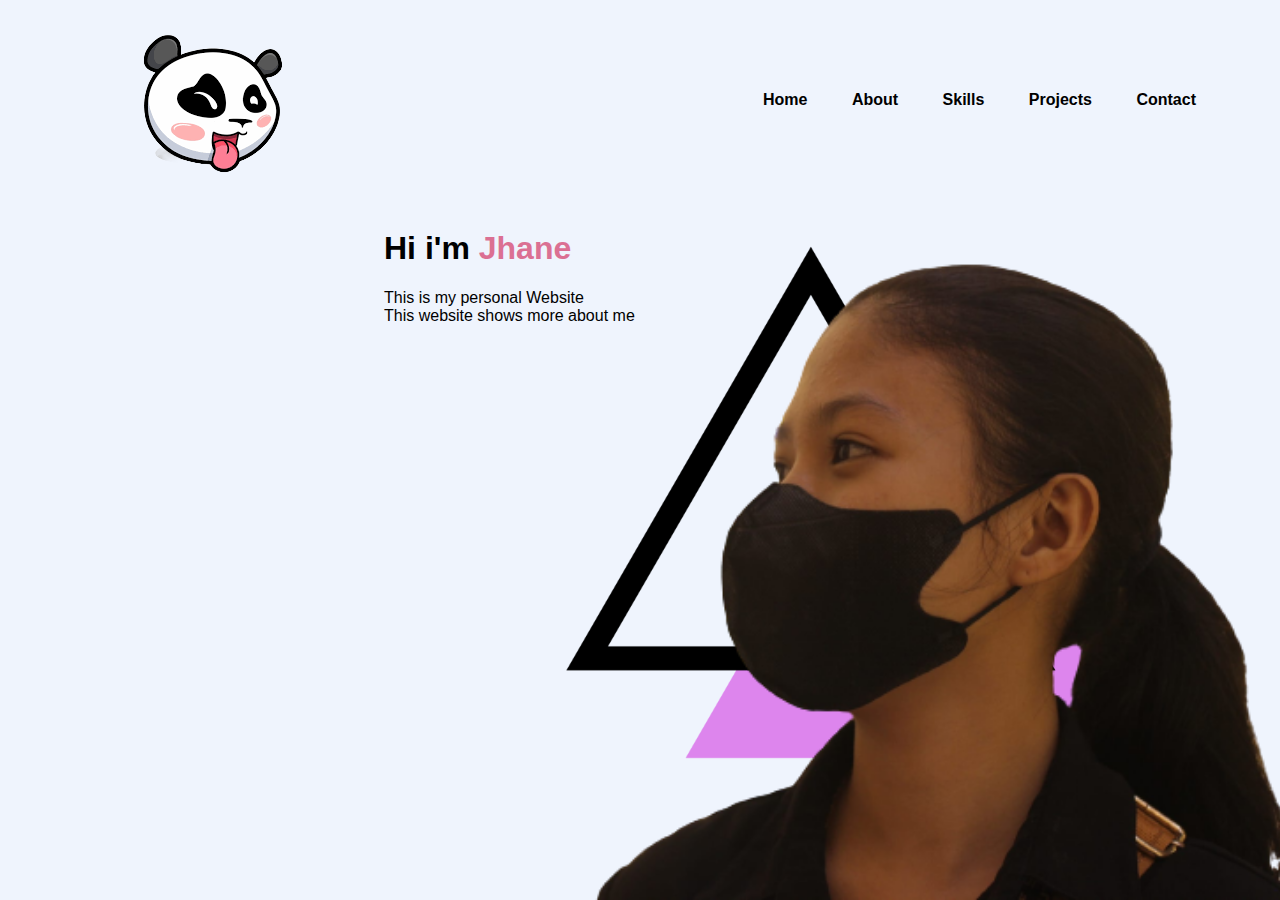
<file: jhane new/index.html>
<!DOCTYPE html>
<html>
<head>
    <meta charset="UTF-8">
    <meta http-equiv="X-UA-Compatible" content="IE=edge">
    <meta name="viewport" content="width=device-width, initial-scale=1.0">
    <title>PERSONAL WEBSITE</title>
  <link rel="stylesheet" href="css/styles.css">
</head>
<body>
    <div class="hero">
      <nav>
        <img src="images/logo.png" class="logo">
        <ul>
          <li><a href="index.html">Home</a></li>
          <li><a href="about.html">About</a></li>
          <li><a href="Skills.html">Skills</a></li>
          <li><a href="projects.html">Projects</a></li>
          <li><a href="contact.html">Contact</a></li>
        </ul>
      </nav>
      <div class="detel">
          <h1>Hi i'm <span>Jhane</span></h1>
          <p>This is my personal Website <br>This website shows more about me</p>
      </div>
        <div class="images">
            <img src="images/shape.webp" class="shape">
            <img src="images/jhane.png" class="jhane">
    </div>

</body>
</html>
</file>
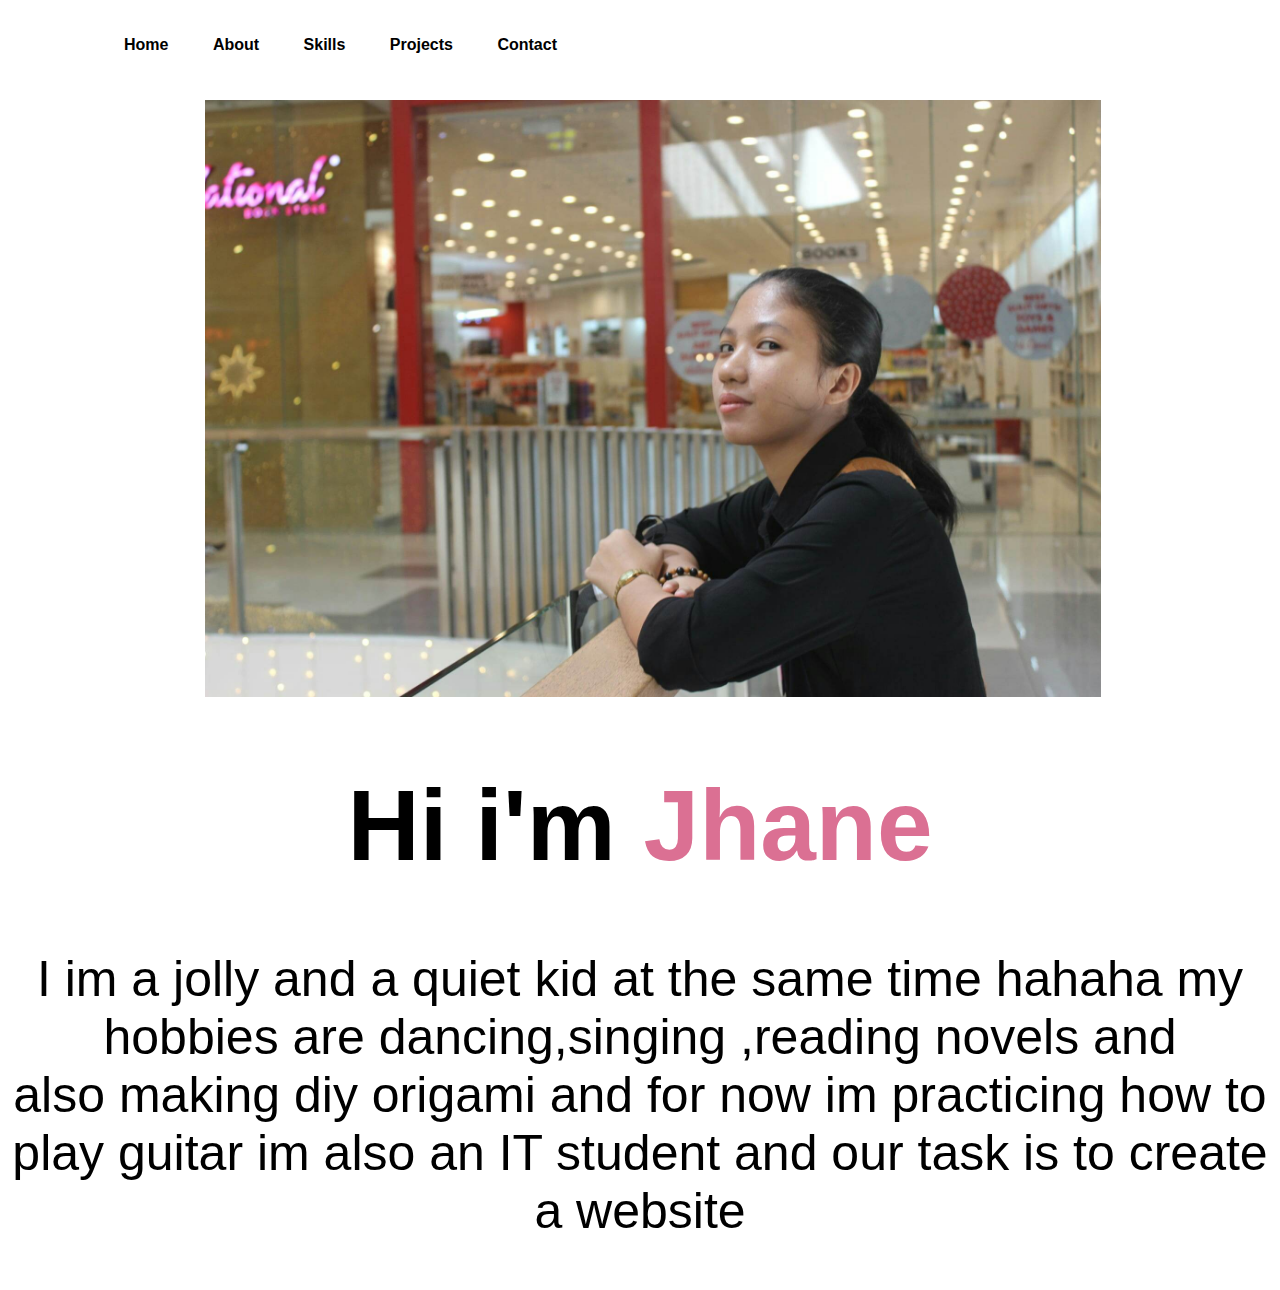
<file: jhane new/About.html>
<!DOCTYPE html>
<html>
<head>
    <meta charset="UTF-8">
    <meta http-equiv="X-UA-Compatible" content="IE=edge">
    <meta name="viewport" content="width=device-width, initial-scale=1.0">
    <title>skills</title>
  <link rel="stylesheet" href="css/styles.css">
</head>
<body>
 <div class="about-menu">
  <ul>
    <li><a href="index.html">Home</a></li>
    <li><a href="about.html">About</a></li>
    <li><a href="Skills.html">Skills</a></li>
    <li><a href="projects.html">Projects</a></li>
    <li><a href="contact.html">Contact</a></li>
  </ul>
 </div>
</div>
        <div class="about"> 
            <img src="images/3.jpg" class="picture">
        </div>
          <div class="lovely">
            <h1>Hi i'm <span>Jhane</span></h1>
            <p>I im a jolly and a quiet kid at the same time hahaha my hobbies are dancing,singing ,reading novels and
              <br> also making diy origami and for now im practicing how to play guitar im also an IT student and our task is to create a website</p>
          </div>

</body>
</html>
</file>
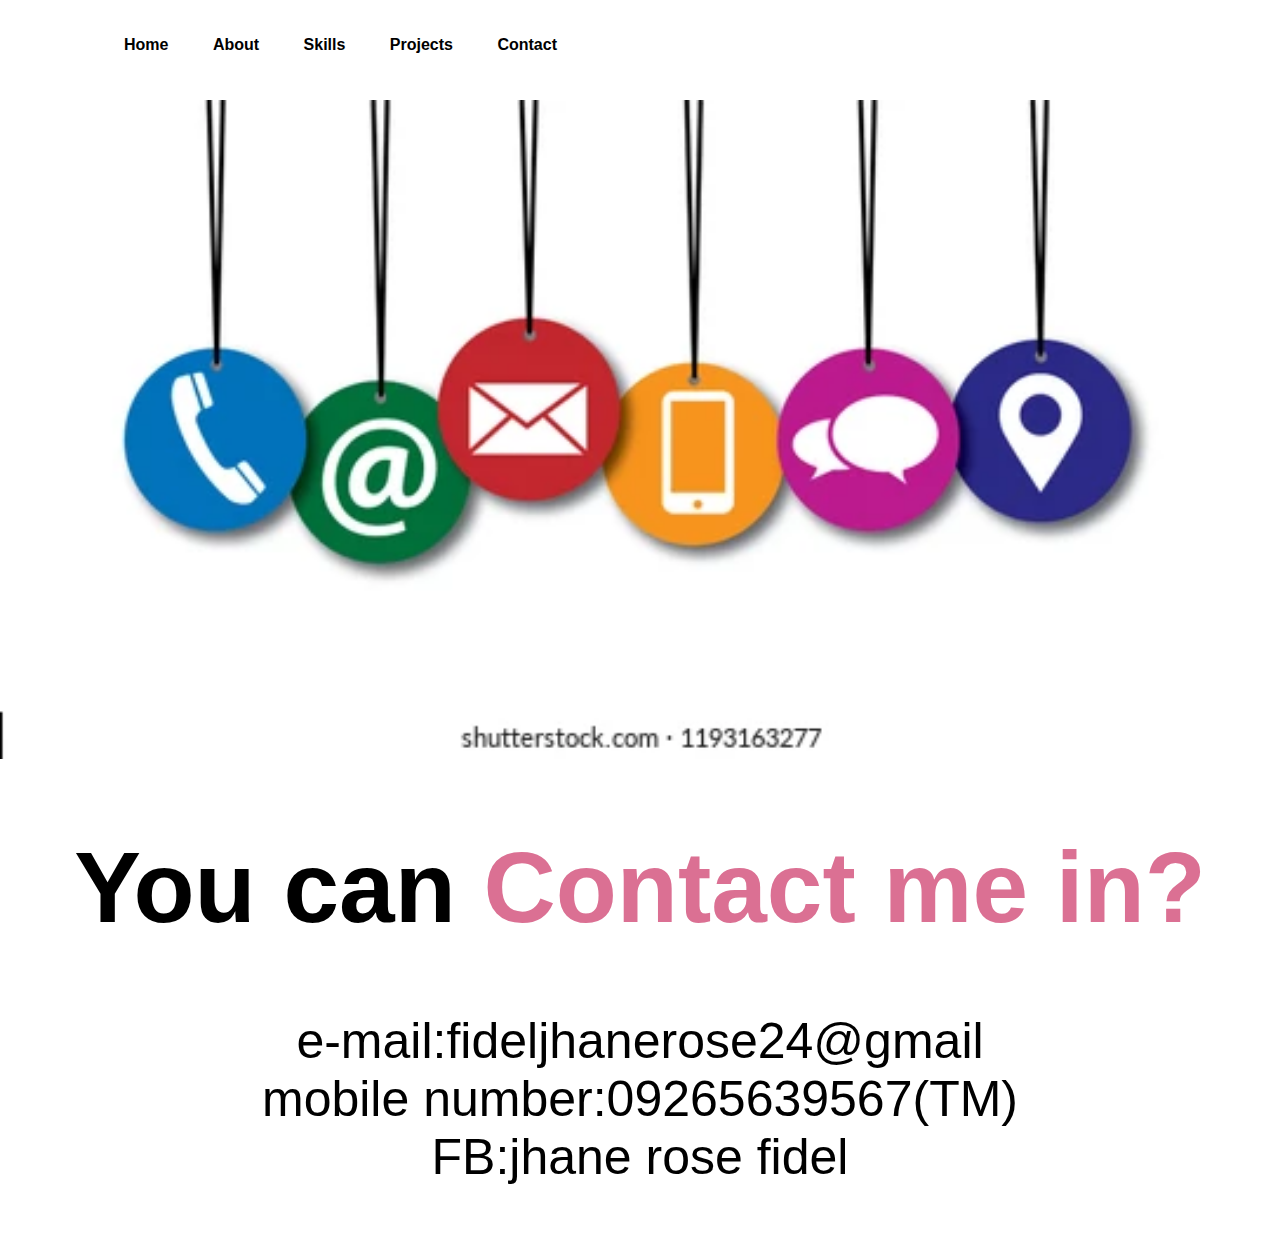
<file: jhane new/contact.html>
<!DOCTYPE html>
<html>
<head>
    <meta charset="UTF-8">
    <meta http-equiv="X-UA-Compatible" content="IE=edge">
    <meta name="viewport" content="width=device-width, initial-scale=1.0">
    <title>skills</title>
  <link rel="stylesheet" href="css/styles.css">
</head>
<body>
  <div class="contact-menu">
    <ul>
      <li><a href="index.html">Home</a></li>
      <li><a href="about.html">About</a></li>
      <li><a href="Skills.html">Skills</a></li>
      <li><a href="projects.html">Projects</a></li>
      <li><a href="contact.html">Contact</a></li>
    </ul>
</div>
        <div class="about"> 
              <img src="images/contact.webp" class="load">
        </div>
          <div class="lovely">
            <h1>You can <span>Contact me in?</span></h1>
            <p>e-mail:fideljhanerose24@gmail
                <br>mobile number:09265639567(TM)
               <br> FB:jhane rose fidel
            </p>
          </div>

</body>
</html>
</file>
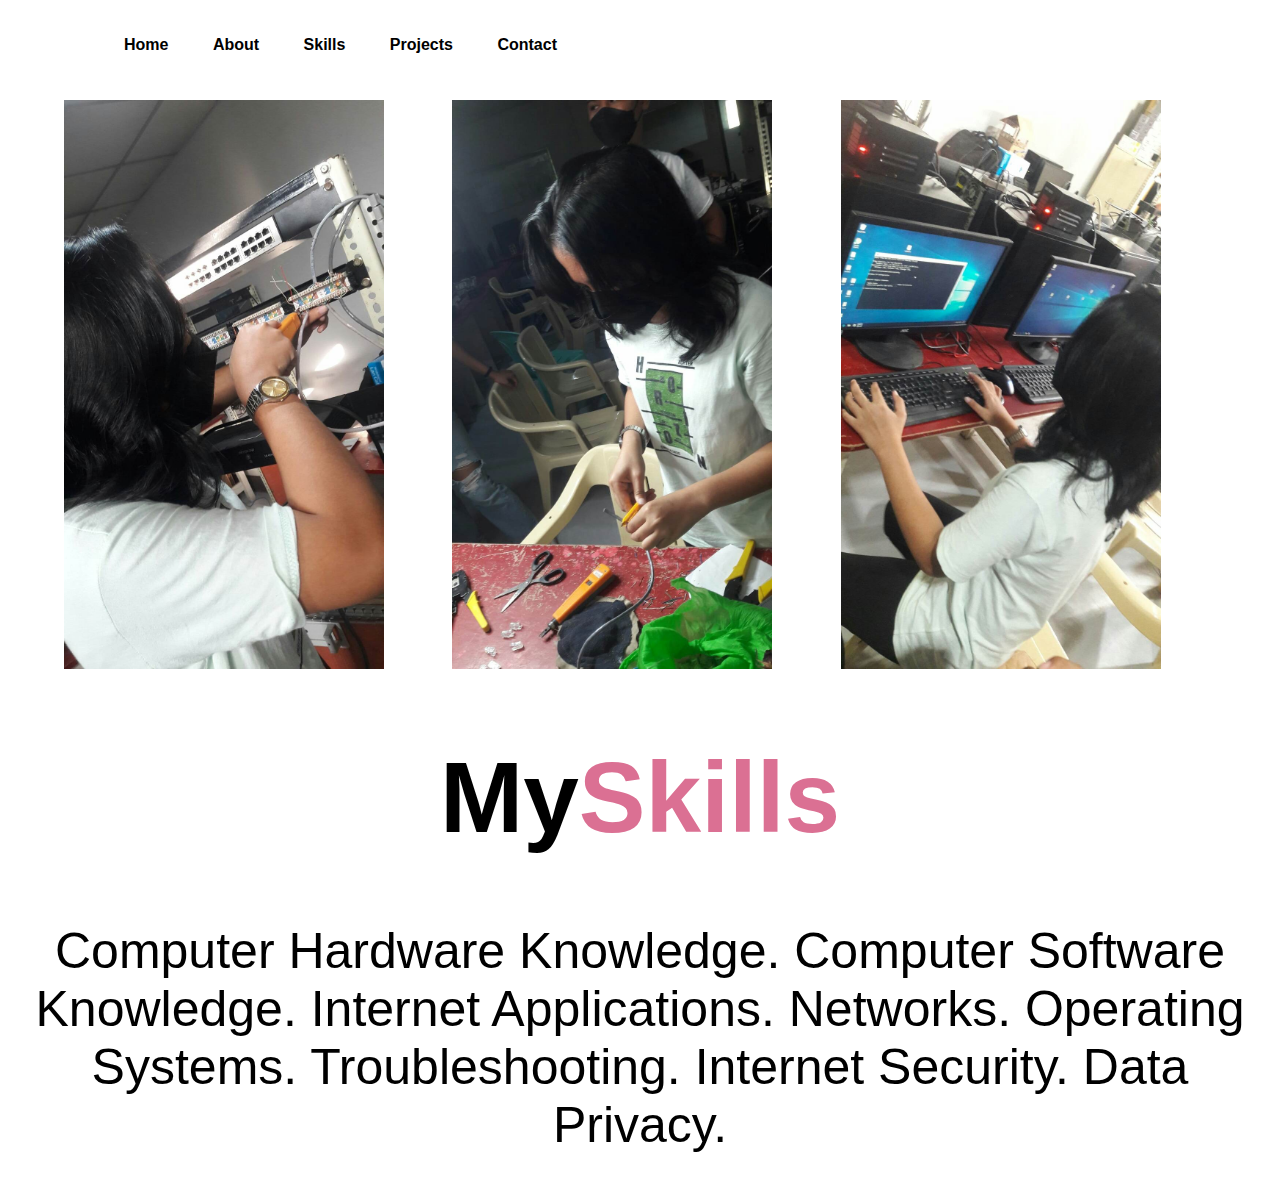
<file: jhane new/Skills.html>
<!DOCTYPE html>
<html>
<head>
    <meta charset="UTF-8">
    <meta http-equiv="X-UA-Compatible" content="IE=edge">
    <meta name="viewport" content="width=device-width, initial-scale=1.0">
    <title>about</title>
  <link rel="stylesheet" href="css/styles.css">
</head>
<body>
  <div class="skills-menu">
    <ul>
      <li><a href="index.html">Home</a></li>
      <li><a href="about.html">About</a></li>
      <li><a href="Skills.html">Skills</a></li>
      <li><a href="projects.html">Projects</a></li>
      <li><a href="contact.html">Contact</a></li>
    </ul>
</div>
        <div class="skills"> 
            <img src="images/1.jpg" class="like">
            <img src="images/4.jpg" class="like">
            <img src="images/5.jpg" class="like">
        </div>
          <div class="lovely">
            <h1>My<span>Skills</span></h1>
            <p>Computer Hardware Knowledge.
                Computer Software Knowledge.
                Internet Applications.
                Networks.
                Operating Systems.
                Troubleshooting.
                Internet Security.
                Data Privacy.</p>
          </div>

</body>
</html>
</file>
<file: jhane new/css/styles.css>
body{
  margin: 0;
  padding: 0;
  font-family: sans-serif;
}
.hero{
  position: relative;
  width: 100%;
  height: 100vh;
  background: #eff4fd;
}
nav{
  display: flex;
  width: 90%;
  margin: auto;
  padding: 20px 0;
  align-items: center;
  justify-content: space-between;
}
nav ul li{
  display: inline-block;
  list-style: none;
  margin: 10px 20px;
  margin-top: 0;
}
nav ul li a{
  text-decoration: none;
  color: #000;
  font-weight: bold;
}
nav ul li a:hover{
  color: red;
}
.detel{
margin-left: 30%;
margin-top: 0;
}
span{
  color: palevioletred;
}
.images{
  width: 45%;
  height: 80%;
  position: absolute;
  bottom: 0;
  right: 100px;
}
.images img{
  height: 100%;
  position: absolute;
  left: 50%;
  bottom: 0;
  transform: translateX(-50%);
  transition: bottom 1s, left 1s;
}
.images:hover .shape{
  bottom: 40px;
}
.images:hover .jhane{
  left: 45px;
}
/*about*/
.picture{
  width: 70%;
  margin-left: 16%;
}
.about-menu{
  display: flex;
  width: 90%;
  margin: auto;
  padding: 20px 0;
  align-items: center;
  justify-content: space-between;
}
.about-menu ul li{
  display: inline-block;
  list-style: none;
  margin: 10px 20px;
  margin-top: 0;
}
.about-menu ul li a{
  text-decoration: none;
  color: #000;
  font-weight: bold;
}
.about-menu ul li a:hover{
  color: red;
}

.lovely{
  text-align: center;
  font-size: 50px;
 
}
/*skills*/
.skills-menu{
  display: flex;
  width: 90%;
  margin: auto;
  padding: 20px 0;
  align-items: center;
  justify-content: space-between;
}
.skills-menu ul li{
  display: inline-block;
  list-style: none;
  margin: 10px 20px;
  margin-top: 0;
}
.skills-menu ul li a{
  text-decoration: none;
  color: #000;
  font-weight: bold;
}
.skills-menu ul li a:hover{
  color: red;
}


.like{
  width: 25%;
  margin-left: 5%;
}
/*projects*/
.project-menu{
  display: flex;
  width: 90%;
  margin: auto;
  padding: 20px 0;
  align-items: center;
  justify-content: space-between;
}
.project-menu ul li{
  display: inline-block;
  list-style: none;
  margin: 10px 20px;
  margin-top: 0;
}
.project-menu ul li a{
  text-decoration: none;
  color: #000;
  font-weight: bold;
}
.project-menu ul li a:hover{
  color: red;
}
.projects video{
  align-items: center;
}
.happy{
  text-align: center;
}

/*contact*/
.contact-menu{
  display: flex;
  width: 90%;
  margin: auto;
  padding: 20px 0;
  align-items: center;
  justify-content: space-between;
}
.contact-menu ul li{
  display: inline-block;
  list-style: none;
  margin: 10px 20px;
  margin-top: 0;
}
.contact-menu ul li a{
  text-decoration: none;
  color: #000;
  font-weight: bold;
}
.contact-menu ul li a:hover{
  color: red;
}
.load{
  width: 100%;

}
</file>
